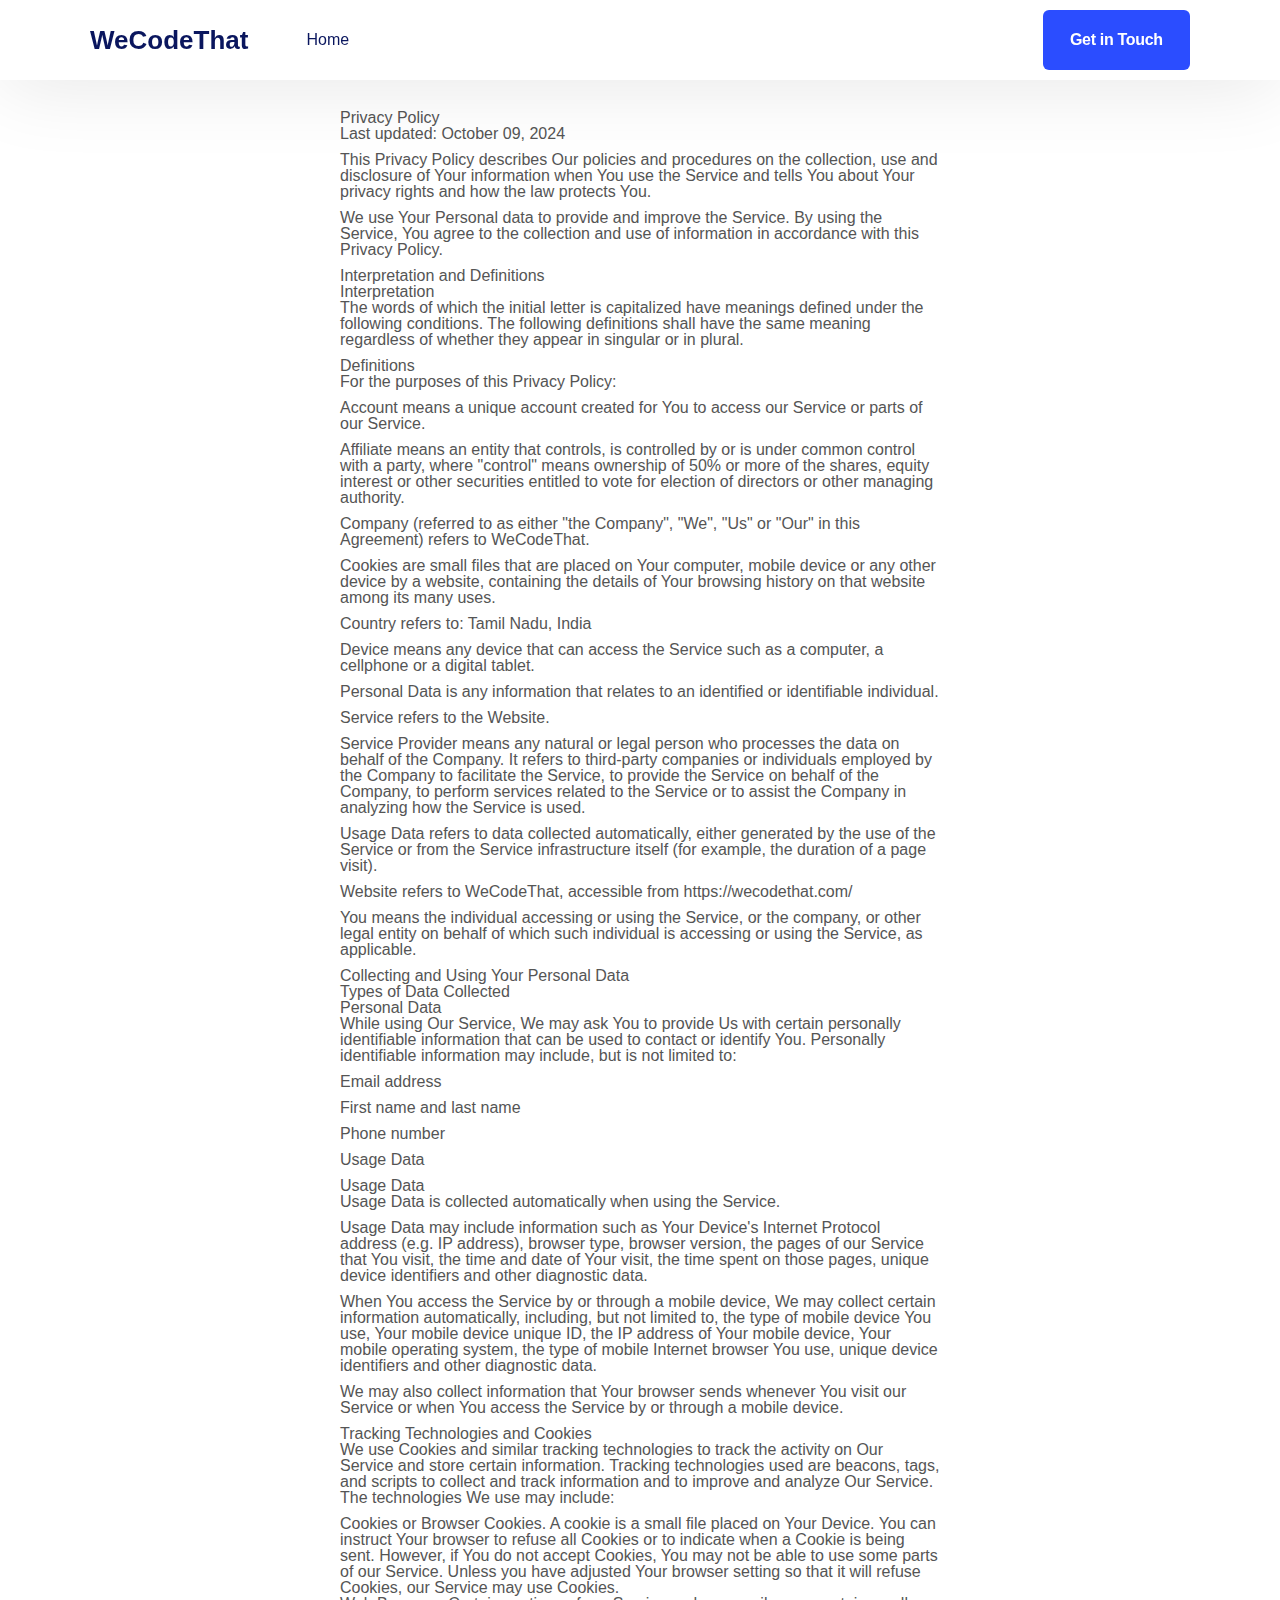
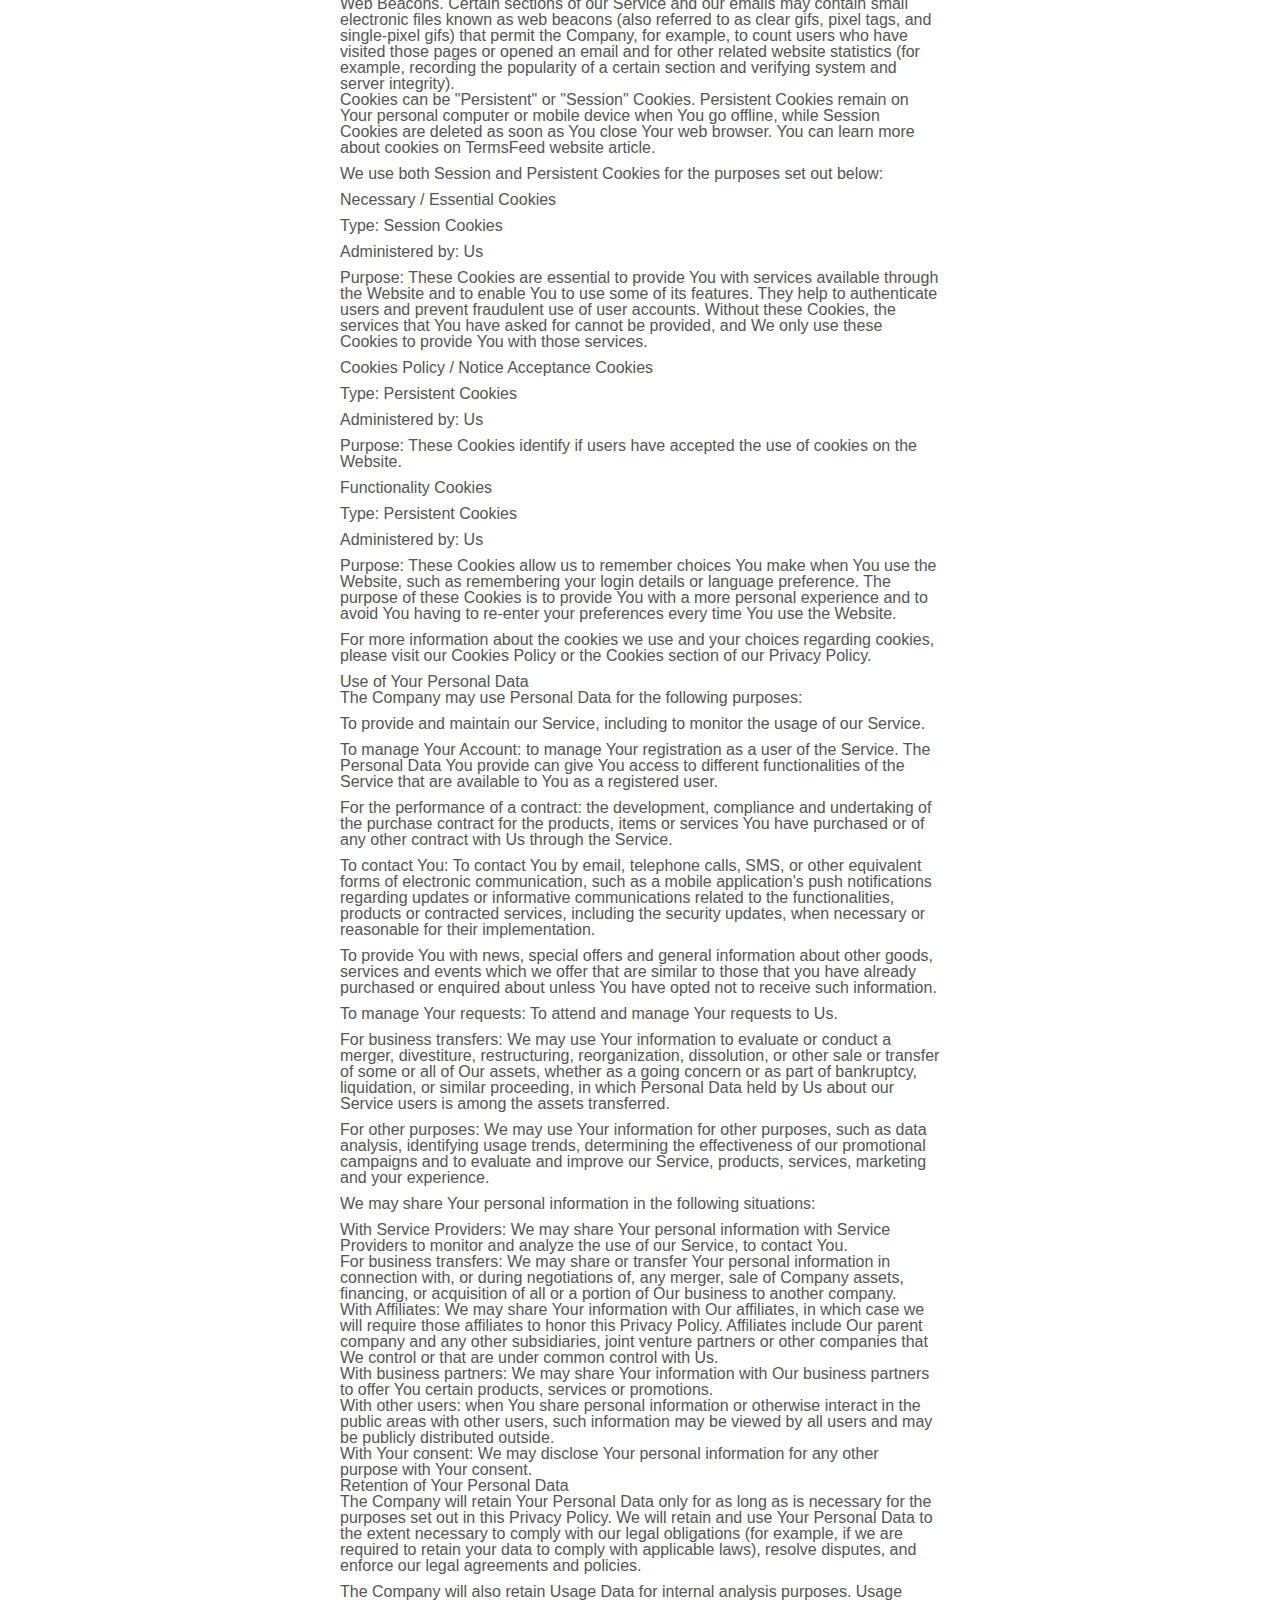
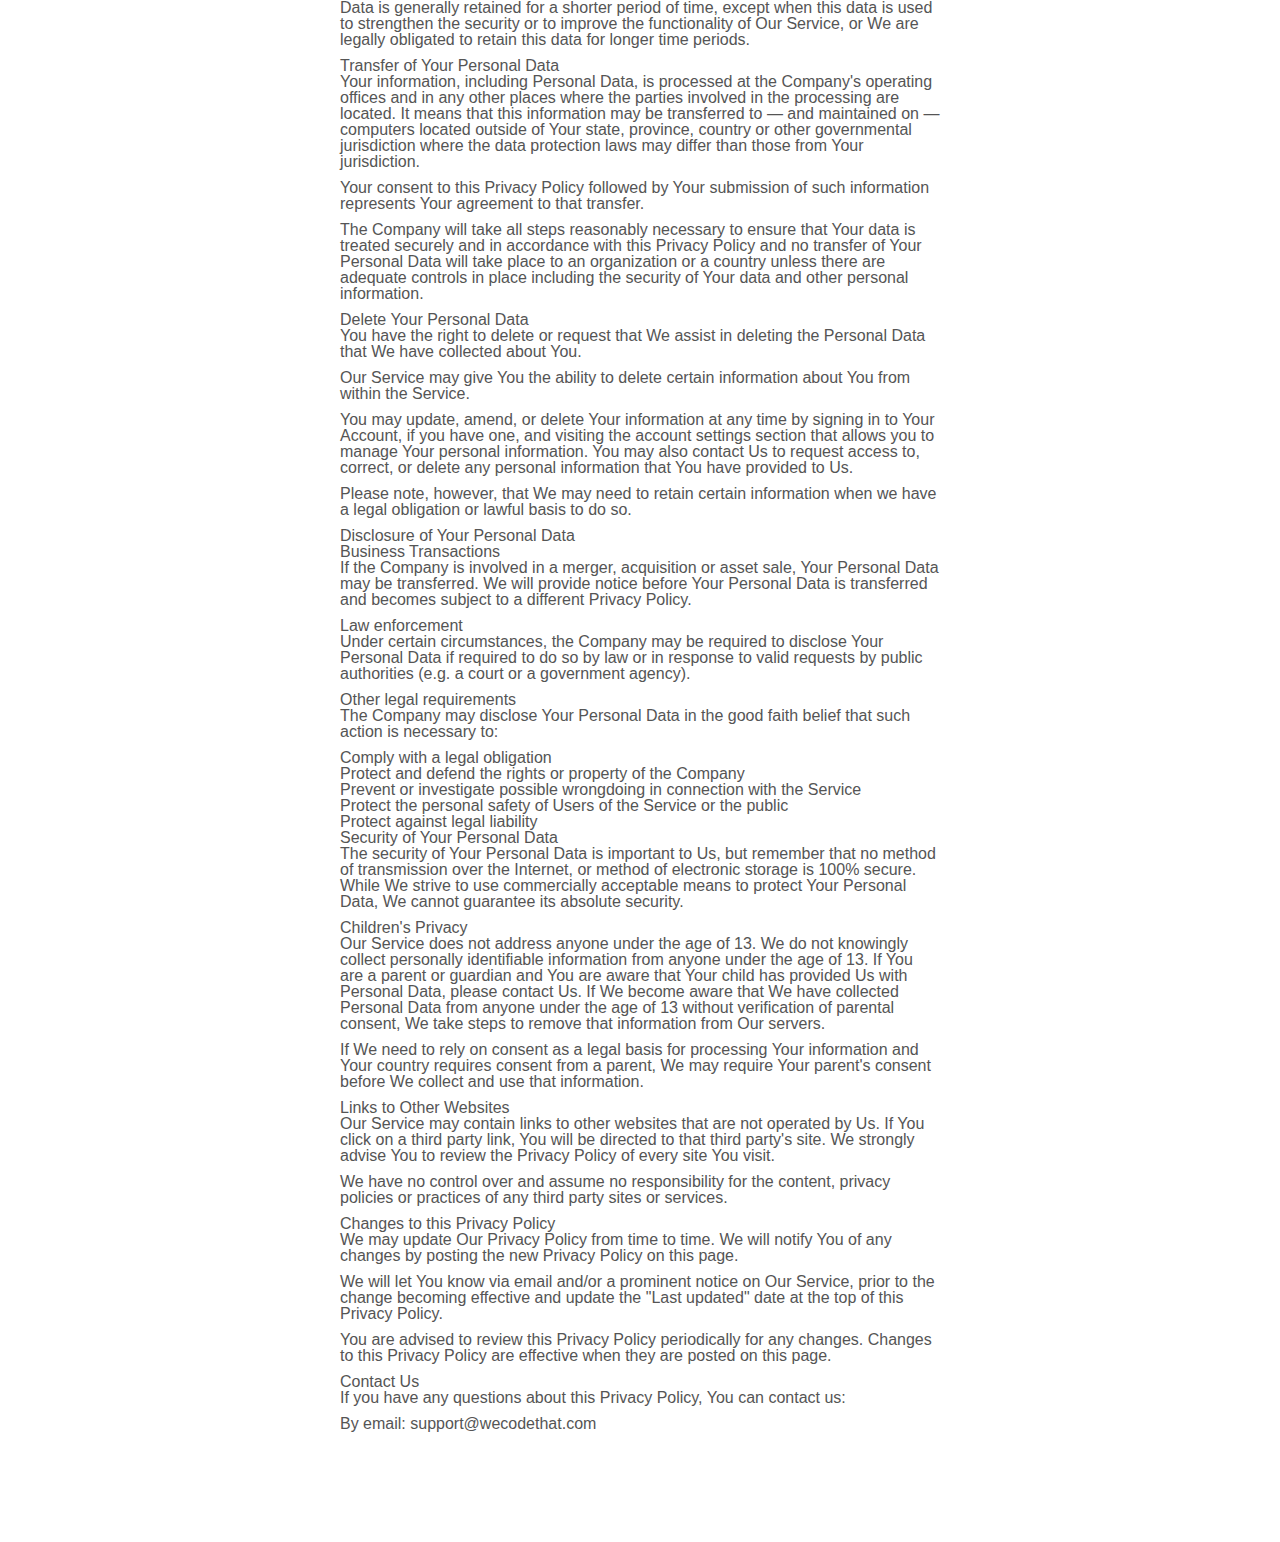
<file: privacy_policy.html>
<!DOCTYPE html>
<html lang="en">
  <head>
    <meta charset="UTF-8" />
    <meta name="viewport" content="width=device-width, initial-scale=1.0" />
    <title>Website</title>
    <link rel="stylesheet" href="./style/shared/header.css" />
    <link rel="stylesheet" href="./style/shared/general.css" />
    <link rel="stylesheet" href="./style/page/privacy_policy.css" />
  </head>
  <body>
    <header>
      <nav>
        <div class="container">
          <div class="main-header">
            <div class="nav-bar">
              <div class="brand-logo">
                <a href="./index.html">
                  <!-- <img src="./image/logo-dark.svg" alt="brand-logo" /> -->
                  <h2>WeCodeThat</h2>
                </a>
              </div>
              <div class="nav-bar-link">
                <ul>
                  <li>
                    <a href="./index.html">Home</a>
                  </li>
                  <!-- <li>
                    <a href="./about_us.html">About Us</a>
                  </li>
                  <li>
                    <a href="./contact_us.html">Contact</a>
                  </li> -->
                </ul>
              </div>
              <div class="main-header-icon">
                <a href="#form-section" class="btn primary-btn">Get in Touch</a>
              </div>
            </div>
          </div>
        </div>
      </nav>
    </header>
    <main>
      <!-- wp:heading -->
      <p>Privacy Policy<br />Last updated: October 09, 2024</p>
      <p>
        This Privacy Policy describes Our policies and procedures on the
        collection, use and disclosure of Your information when You use the
        Service and tells You about Your privacy rights and how the law protects
        You.
      </p>
      <p>
        We use Your Personal data to provide and improve the Service. By using
        the Service, You agree to the collection and use of information in
        accordance with this Privacy Policy.
      </p>
      <p>
        Interpretation and Definitions<br />Interpretation<br />The words of
        which the initial letter is capitalized have meanings defined under the
        following conditions. The following definitions shall have the same
        meaning regardless of whether they appear in singular or in plural.
      </p>
      <p>Definitions<br />For the purposes of this Privacy Policy:</p>
      <p>
        Account means a unique account created for You to access our Service or
        parts of our Service.
      </p>
      <p>
        Affiliate means an entity that controls, is controlled by or is under
        common control with a party, where "control" means ownership of 50% or
        more of the shares, equity interest or other securities entitled to vote
        for election of directors or other managing authority.
      </p>
      <p>
        Company (referred to as either "the Company", "We", "Us" or "Our" in
        this Agreement) refers to WeCodeThat.
      </p>
      <p>
        Cookies are small files that are placed on Your computer, mobile device
        or any other device by a website, containing the details of Your
        browsing history on that website among its many uses.
      </p>
      <p>Country refers to: Tamil Nadu, India</p>
      <p>
        Device means any device that can access the Service such as a computer,
        a cellphone or a digital tablet.
      </p>
      <p>
        Personal Data is any information that relates to an identified or
        identifiable individual.
      </p>
      <p>Service refers to the Website.</p>
      <p>
        Service Provider means any natural or legal person who processes the
        data on behalf of the Company. It refers to third-party companies or
        individuals employed by the Company to facilitate the Service, to
        provide the Service on behalf of the Company, to perform services
        related to the Service or to assist the Company in analyzing how the
        Service is used.
      </p>
      <p>
        Usage Data refers to data collected automatically, either generated by
        the use of the Service or from the Service infrastructure itself (for
        example, the duration of a page visit).
      </p>
      <p>
        Website refers to WeCodeThat, accessible from https://wecodethat.com/
      </p>
      <p>
        You means the individual accessing or using the Service, or the company,
        or other legal entity on behalf of which such individual is accessing or
        using the Service, as applicable.
      </p>
      <p>
        Collecting and Using Your Personal Data<br />Types of Data Collected<br />Personal
        Data<br />While using Our Service, We may ask You to provide Us with
        certain personally identifiable information that can be used to contact
        or identify You. Personally identifiable information may include, but is
        not limited to:
      </p>
      <p>Email address</p>
      <p>First name and last name</p>
      <p>Phone number</p>
      <p>Usage Data</p>
      <p>
        Usage Data<br />Usage Data is collected automatically when using the
        Service.
      </p>
      <p>
        Usage Data may include information such as Your Device's Internet
        Protocol address (e.g. IP address), browser type, browser version, the
        pages of our Service that You visit, the time and date of Your visit,
        the time spent on those pages, unique device identifiers and other
        diagnostic data.
      </p>
      <p>
        When You access the Service by or through a mobile device, We may
        collect certain information automatically, including, but not limited
        to, the type of mobile device You use, Your mobile device unique ID, the
        IP address of Your mobile device, Your mobile operating system, the type
        of mobile Internet browser You use, unique device identifiers and other
        diagnostic data.
      </p>
      <p>
        We may also collect information that Your browser sends whenever You
        visit our Service or when You access the Service by or through a mobile
        device.
      </p>
      <p>
        Tracking Technologies and Cookies<br />We use Cookies and similar
        tracking technologies to track the activity on Our Service and store
        certain information. Tracking technologies used are beacons, tags, and
        scripts to collect and track information and to improve and analyze Our
        Service. The technologies We use may include:
      </p>
      <p>
        Cookies or Browser Cookies. A cookie is a small file placed on Your
        Device. You can instruct Your browser to refuse all Cookies or to
        indicate when a Cookie is being sent. However, if You do not accept
        Cookies, You may not be able to use some parts of our Service. Unless
        you have adjusted Your browser setting so that it will refuse Cookies,
        our Service may use Cookies.<br />Web Beacons. Certain sections of our
        Service and our emails may contain small electronic files known as web
        beacons (also referred to as clear gifs, pixel tags, and single-pixel
        gifs) that permit the Company, for example, to count users who have
        visited those pages or opened an email and for other related website
        statistics (for example, recording the popularity of a certain section
        and verifying system and server integrity).<br />Cookies can be
        "Persistent" or "Session" Cookies. Persistent Cookies remain on Your
        personal computer or mobile device when You go offline, while Session
        Cookies are deleted as soon as You close Your web browser. You can learn
        more about cookies on TermsFeed website article.
      </p>
      <p>
        We use both Session and Persistent Cookies for the purposes set out
        below:
      </p>
      <p>Necessary / Essential Cookies</p>
      <p>Type: Session Cookies</p>
      <p>Administered by: Us</p>
      <p>
        Purpose: These Cookies are essential to provide You with services
        available through the Website and to enable You to use some of its
        features. They help to authenticate users and prevent fraudulent use of
        user accounts. Without these Cookies, the services that You have asked
        for cannot be provided, and We only use these Cookies to provide You
        with those services.
      </p>
      <p>Cookies Policy / Notice Acceptance Cookies</p>
      <p>Type: Persistent Cookies</p>
      <p>Administered by: Us</p>
      <p>
        Purpose: These Cookies identify if users have accepted the use of
        cookies on the Website.
      </p>
      <p>Functionality Cookies</p>
      <p>Type: Persistent Cookies</p>
      <p>Administered by: Us</p>
      <p>
        Purpose: These Cookies allow us to remember choices You make when You
        use the Website, such as remembering your login details or language
        preference. The purpose of these Cookies is to provide You with a more
        personal experience and to avoid You having to re-enter your preferences
        every time You use the Website.
      </p>
      <p>
        For more information about the cookies we use and your choices regarding
        cookies, please visit our Cookies Policy or the Cookies section of our
        Privacy Policy.
      </p>
      <p>
        Use of Your Personal Data<br />The Company may use Personal Data for the
        following purposes:
      </p>
      <p>
        To provide and maintain our Service, including to monitor the usage of
        our Service.
      </p>
      <p>
        To manage Your Account: to manage Your registration as a user of the
        Service. The Personal Data You provide can give You access to different
        functionalities of the Service that are available to You as a registered
        user.
      </p>
      <p>
        For the performance of a contract: the development, compliance and
        undertaking of the purchase contract for the products, items or services
        You have purchased or of any other contract with Us through the Service.
      </p>
      <p>
        To contact You: To contact You by email, telephone calls, SMS, or other
        equivalent forms of electronic communication, such as a mobile
        application's push notifications regarding updates or informative
        communications related to the functionalities, products or contracted
        services, including the security updates, when necessary or reasonable
        for their implementation.
      </p>
      <p>
        To provide You with news, special offers and general information about
        other goods, services and events which we offer that are similar to
        those that you have already purchased or enquired about unless You have
        opted not to receive such information.
      </p>
      <p>To manage Your requests: To attend and manage Your requests to Us.</p>
      <p>
        For business transfers: We may use Your information to evaluate or
        conduct a merger, divestiture, restructuring, reorganization,
        dissolution, or other sale or transfer of some or all of Our assets,
        whether as a going concern or as part of bankruptcy, liquidation, or
        similar proceeding, in which Personal Data held by Us about our Service
        users is among the assets transferred.
      </p>
      <p>
        For other purposes: We may use Your information for other purposes, such
        as data analysis, identifying usage trends, determining the
        effectiveness of our promotional campaigns and to evaluate and improve
        our Service, products, services, marketing and your experience.
      </p>
      <p>We may share Your personal information in the following situations:</p>
      <p>
        With Service Providers: We may share Your personal information with
        Service Providers to monitor and analyze the use of our Service, to
        contact You.<br />For business transfers: We may share or transfer Your
        personal information in connection with, or during negotiations of, any
        merger, sale of Company assets, financing, or acquisition of all or a
        portion of Our business to another company.<br />With Affiliates: We may
        share Your information with Our affiliates, in which case we will
        require those affiliates to honor this Privacy Policy. Affiliates
        include Our parent company and any other subsidiaries, joint venture
        partners or other companies that We control or that are under common
        control with Us.<br />With business partners: We may share Your
        information with Our business partners to offer You certain products,
        services or promotions.<br />With other users: when You share personal
        information or otherwise interact in the public areas with other users,
        such information may be viewed by all users and may be publicly
        distributed outside.<br />With Your consent: We may disclose Your
        personal information for any other purpose with Your consent.<br />Retention
        of Your Personal Data<br />The Company will retain Your Personal Data
        only for as long as is necessary for the purposes set out in this
        Privacy Policy. We will retain and use Your Personal Data to the extent
        necessary to comply with our legal obligations (for example, if we are
        required to retain your data to comply with applicable laws), resolve
        disputes, and enforce our legal agreements and policies.
      </p>
      <p>
        The Company will also retain Usage Data for internal analysis purposes.
        Usage Data is generally retained for a shorter period of time, except
        when this data is used to strengthen the security or to improve the
        functionality of Our Service, or We are legally obligated to retain this
        data for longer time periods.
      </p>
      <p>
        Transfer of Your Personal Data<br />Your information, including Personal
        Data, is processed at the Company's operating offices and in any other
        places where the parties involved in the processing are located. It
        means that this information may be transferred to — and maintained on —
        computers located outside of Your state, province, country or other
        governmental jurisdiction where the data protection laws may differ than
        those from Your jurisdiction.
      </p>
      <p>
        Your consent to this Privacy Policy followed by Your submission of such
        information represents Your agreement to that transfer.
      </p>
      <p>
        The Company will take all steps reasonably necessary to ensure that Your
        data is treated securely and in accordance with this Privacy Policy and
        no transfer of Your Personal Data will take place to an organization or
        a country unless there are adequate controls in place including the
        security of Your data and other personal information.
      </p>
      <p>
        Delete Your Personal Data<br />You have the right to delete or request
        that We assist in deleting the Personal Data that We have collected
        about You.
      </p>
      <p>
        Our Service may give You the ability to delete certain information about
        You from within the Service.
      </p>
      <p>
        You may update, amend, or delete Your information at any time by signing
        in to Your Account, if you have one, and visiting the account settings
        section that allows you to manage Your personal information. You may
        also contact Us to request access to, correct, or delete any personal
        information that You have provided to Us.
      </p>
      <p>
        Please note, however, that We may need to retain certain information
        when we have a legal obligation or lawful basis to do so.
      </p>
      <p>
        Disclosure of Your Personal Data<br />Business Transactions<br />If the
        Company is involved in a merger, acquisition or asset sale, Your
        Personal Data may be transferred. We will provide notice before Your
        Personal Data is transferred and becomes subject to a different Privacy
        Policy.
      </p>
      <p>
        Law enforcement<br />Under certain circumstances, the Company may be
        required to disclose Your Personal Data if required to do so by law or
        in response to valid requests by public authorities (e.g. a court or a
        government agency).
      </p>
      <p>
        Other legal requirements<br />The Company may disclose Your Personal
        Data in the good faith belief that such action is necessary to:
      </p>
      <p>
        Comply with a legal obligation<br />Protect and defend the rights or
        property of the Company<br />Prevent or investigate possible wrongdoing
        in connection with the Service<br />Protect the personal safety of Users
        of the Service or the public<br />Protect against legal liability<br />Security
        of Your Personal Data<br />The security of Your Personal Data is
        important to Us, but remember that no method of transmission over the
        Internet, or method of electronic storage is 100% secure. While We
        strive to use commercially acceptable means to protect Your Personal
        Data, We cannot guarantee its absolute security.
      </p>
      <p>
        Children's Privacy<br />Our Service does not address anyone under the
        age of 13. We do not knowingly collect personally identifiable
        information from anyone under the age of 13. If You are a parent or
        guardian and You are aware that Your child has provided Us with Personal
        Data, please contact Us. If We become aware that We have collected
        Personal Data from anyone under the age of 13 without verification of
        parental consent, We take steps to remove that information from Our
        servers.
      </p>
      <p>
        If We need to rely on consent as a legal basis for processing Your
        information and Your country requires consent from a parent, We may
        require Your parent's consent before We collect and use that
        information.
      </p>
      <p>
        Links to Other Websites<br />Our Service may contain links to other
        websites that are not operated by Us. If You click on a third party
        link, You will be directed to that third party's site. We strongly
        advise You to review the Privacy Policy of every site You visit.
      </p>
      <p>
        We have no control over and assume no responsibility for the content,
        privacy policies or practices of any third party sites or services.
      </p>
      <p>
        Changes to this Privacy Policy<br />We may update Our Privacy Policy
        from time to time. We will notify You of any changes by posting the new
        Privacy Policy on this page.
      </p>
      <p>
        We will let You know via email and/or a prominent notice on Our Service,
        prior to the change becoming effective and update the "Last updated"
        date at the top of this Privacy Policy.
      </p>
      <p>
        You are advised to review this Privacy Policy periodically for any
        changes. Changes to this Privacy Policy are effective when they are
        posted on this page.
      </p>
      <p>
        Contact Us<br />If you have any questions about this Privacy Policy, You
        can contact us:
      </p>
      <p>By email: support@wecodethat.com</p>
    </main>
  </body>
</html>
</file>
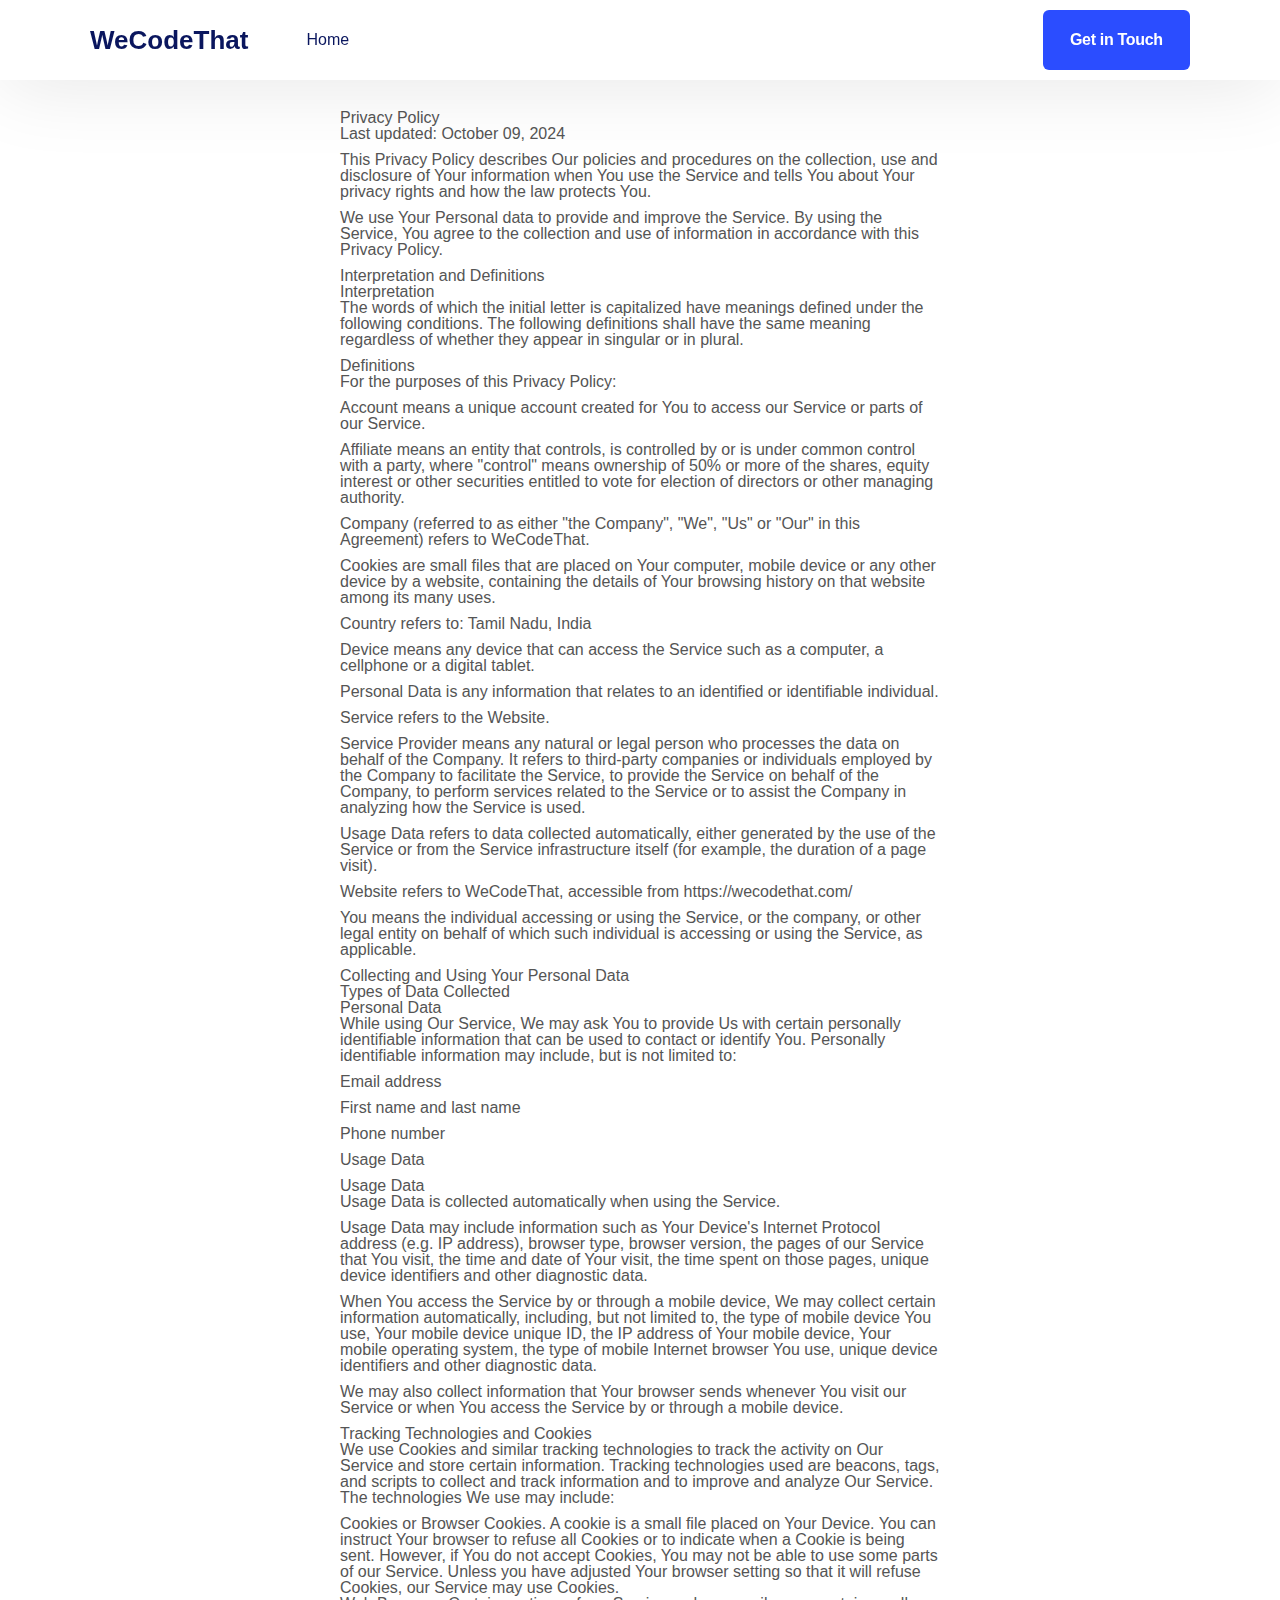
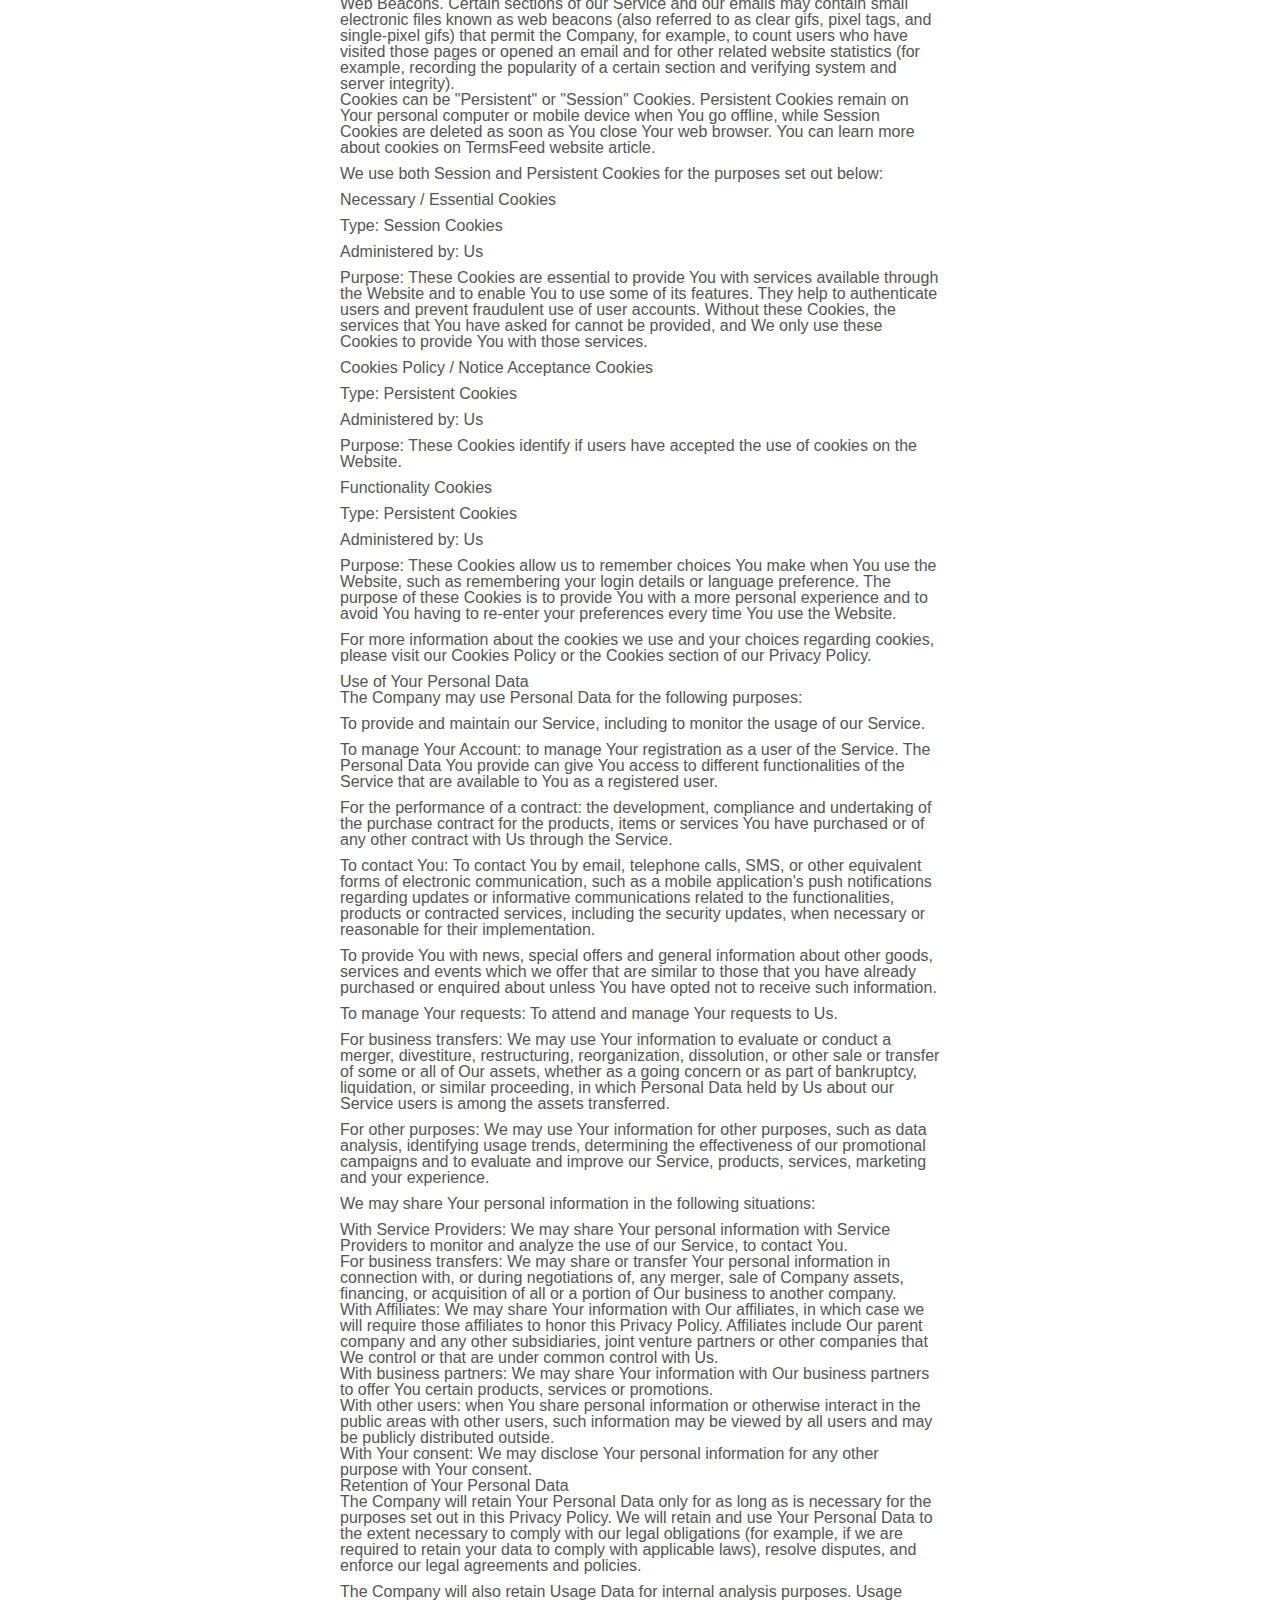
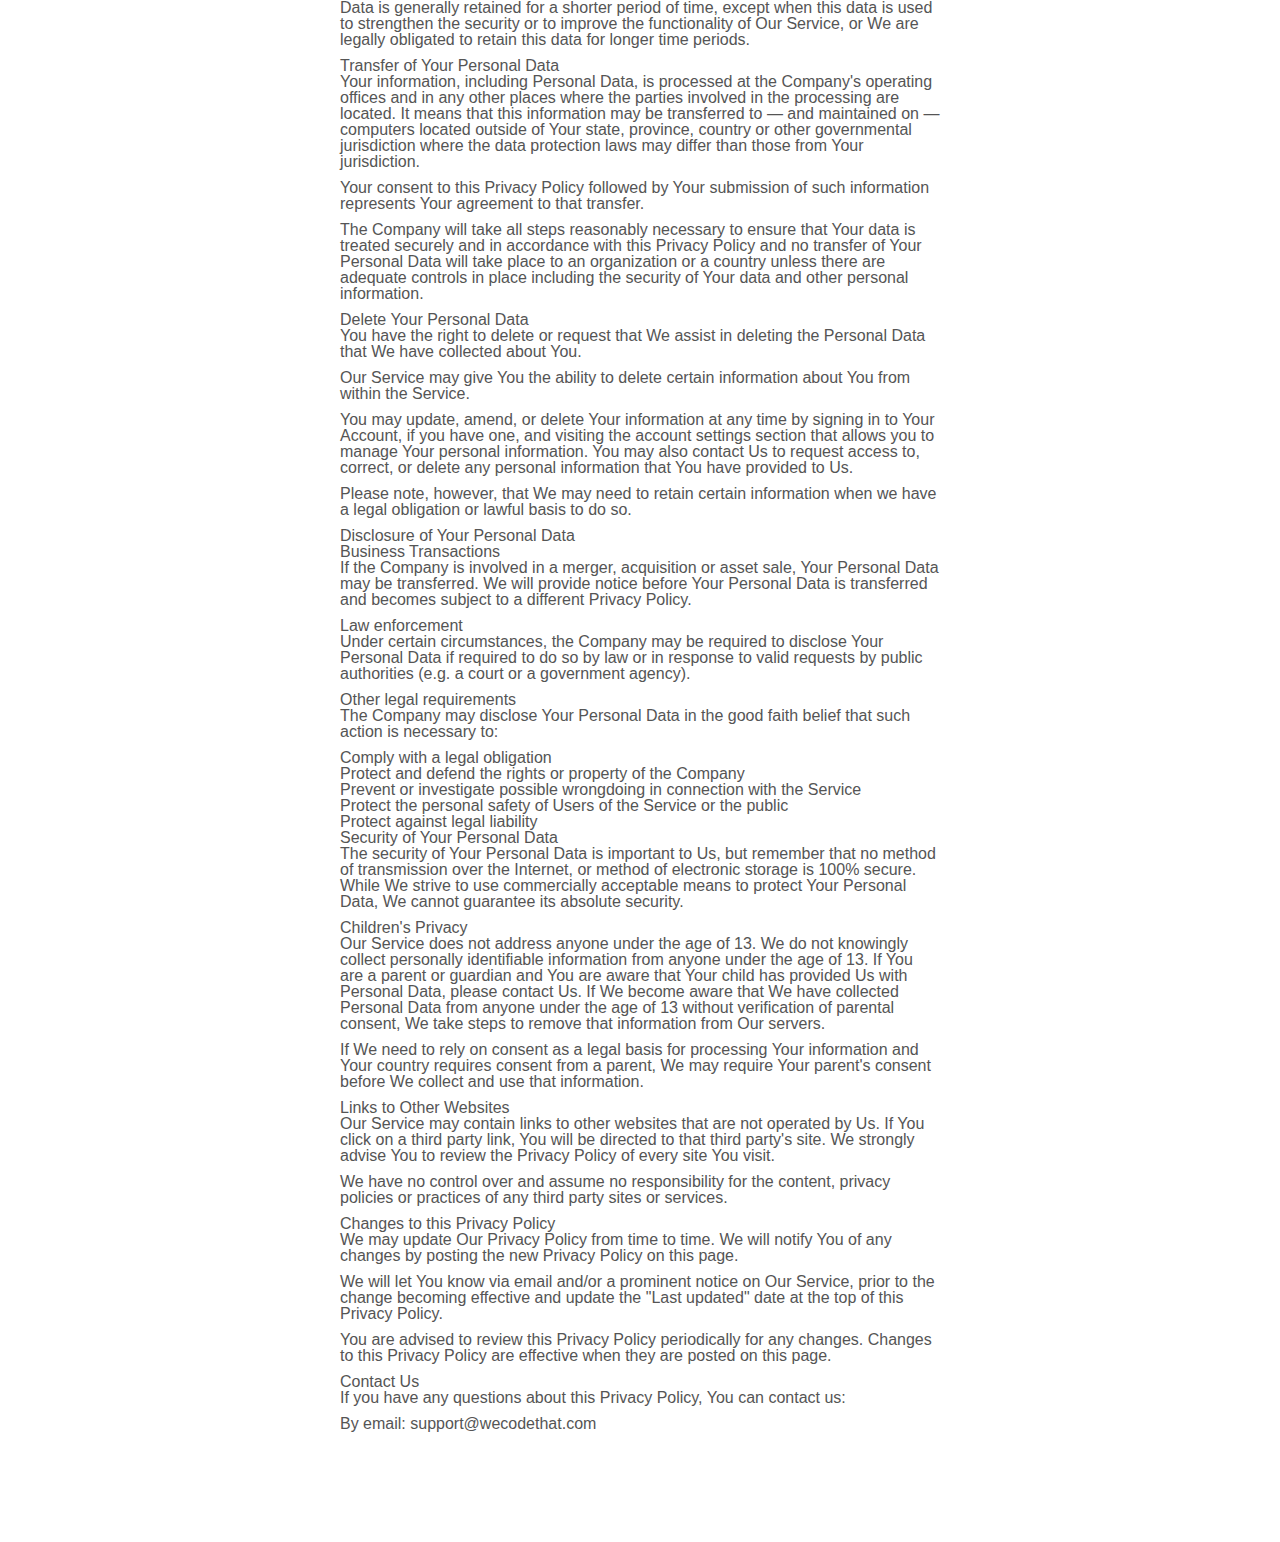
<file: privacyPolicy.html>
<!DOCTYPE html>
<html lang="en">
  <head>
    <meta charset="UTF-8" />
    <meta name="viewport" content="width=device-width, initial-scale=1.0" />
    <title>Website</title>
    <link rel="stylesheet" href="./style/shared/header.css" />
    <link rel="stylesheet" href="./style/shared/general.css" />
    <link rel="stylesheet" href="./style/page/privacyPolicy.css" />
  </head>
  <body>
    <header>
      <nav>
        <div class="container">
          <div class="main-header">
            <div class="nav-bar">
              <div class="brand-logo">
                <a href="./home.html">
                  <!-- <img src="./image/logo-dark.svg" alt="brand-logo" /> -->
                  <h2>WeCodeThat</h2>
                </a>
              </div>
              <div class="nav-bar-link">
                <ul>
                  <li>
                    <a href="./home.html">Home</a>
                  </li>
                  <!-- <li>
                    <a href="./aboutUs.html">About Us</a>
                  </li>
                  <li>
                    <a href="./contactUs.html">Contact</a>
                  </li> -->
                </ul>
              </div>
              <div class="main-header-icon">
                <a href="#form-section" class="btn primary-btn">Get in Touch</a>
              </div>
            </div>
          </div>
        </div>
      </nav>
    </header>
    <main>
      <!-- wp:heading -->
      <p>Privacy Policy<br />Last updated: October 09, 2024</p>
      <p>
        This Privacy Policy describes Our policies and procedures on the
        collection, use and disclosure of Your information when You use the
        Service and tells You about Your privacy rights and how the law protects
        You.
      </p>
      <p>
        We use Your Personal data to provide and improve the Service. By using
        the Service, You agree to the collection and use of information in
        accordance with this Privacy Policy.
      </p>
      <p>
        Interpretation and Definitions<br />Interpretation<br />The words of
        which the initial letter is capitalized have meanings defined under the
        following conditions. The following definitions shall have the same
        meaning regardless of whether they appear in singular or in plural.
      </p>
      <p>Definitions<br />For the purposes of this Privacy Policy:</p>
      <p>
        Account means a unique account created for You to access our Service or
        parts of our Service.
      </p>
      <p>
        Affiliate means an entity that controls, is controlled by or is under
        common control with a party, where "control" means ownership of 50% or
        more of the shares, equity interest or other securities entitled to vote
        for election of directors or other managing authority.
      </p>
      <p>
        Company (referred to as either "the Company", "We", "Us" or "Our" in
        this Agreement) refers to WeCodeThat.
      </p>
      <p>
        Cookies are small files that are placed on Your computer, mobile device
        or any other device by a website, containing the details of Your
        browsing history on that website among its many uses.
      </p>
      <p>Country refers to: Tamil Nadu, India</p>
      <p>
        Device means any device that can access the Service such as a computer,
        a cellphone or a digital tablet.
      </p>
      <p>
        Personal Data is any information that relates to an identified or
        identifiable individual.
      </p>
      <p>Service refers to the Website.</p>
      <p>
        Service Provider means any natural or legal person who processes the
        data on behalf of the Company. It refers to third-party companies or
        individuals employed by the Company to facilitate the Service, to
        provide the Service on behalf of the Company, to perform services
        related to the Service or to assist the Company in analyzing how the
        Service is used.
      </p>
      <p>
        Usage Data refers to data collected automatically, either generated by
        the use of the Service or from the Service infrastructure itself (for
        example, the duration of a page visit).
      </p>
      <p>
        Website refers to WeCodeThat, accessible from https://wecodethat.com/
      </p>
      <p>
        You means the individual accessing or using the Service, or the company,
        or other legal entity on behalf of which such individual is accessing or
        using the Service, as applicable.
      </p>
      <p>
        Collecting and Using Your Personal Data<br />Types of Data Collected<br />Personal
        Data<br />While using Our Service, We may ask You to provide Us with
        certain personally identifiable information that can be used to contact
        or identify You. Personally identifiable information may include, but is
        not limited to:
      </p>
      <p>Email address</p>
      <p>First name and last name</p>
      <p>Phone number</p>
      <p>Usage Data</p>
      <p>
        Usage Data<br />Usage Data is collected automatically when using the
        Service.
      </p>
      <p>
        Usage Data may include information such as Your Device's Internet
        Protocol address (e.g. IP address), browser type, browser version, the
        pages of our Service that You visit, the time and date of Your visit,
        the time spent on those pages, unique device identifiers and other
        diagnostic data.
      </p>
      <p>
        When You access the Service by or through a mobile device, We may
        collect certain information automatically, including, but not limited
        to, the type of mobile device You use, Your mobile device unique ID, the
        IP address of Your mobile device, Your mobile operating system, the type
        of mobile Internet browser You use, unique device identifiers and other
        diagnostic data.
      </p>
      <p>
        We may also collect information that Your browser sends whenever You
        visit our Service or when You access the Service by or through a mobile
        device.
      </p>
      <p>
        Tracking Technologies and Cookies<br />We use Cookies and similar
        tracking technologies to track the activity on Our Service and store
        certain information. Tracking technologies used are beacons, tags, and
        scripts to collect and track information and to improve and analyze Our
        Service. The technologies We use may include:
      </p>
      <p>
        Cookies or Browser Cookies. A cookie is a small file placed on Your
        Device. You can instruct Your browser to refuse all Cookies or to
        indicate when a Cookie is being sent. However, if You do not accept
        Cookies, You may not be able to use some parts of our Service. Unless
        you have adjusted Your browser setting so that it will refuse Cookies,
        our Service may use Cookies.<br />Web Beacons. Certain sections of our
        Service and our emails may contain small electronic files known as web
        beacons (also referred to as clear gifs, pixel tags, and single-pixel
        gifs) that permit the Company, for example, to count users who have
        visited those pages or opened an email and for other related website
        statistics (for example, recording the popularity of a certain section
        and verifying system and server integrity).<br />Cookies can be
        "Persistent" or "Session" Cookies. Persistent Cookies remain on Your
        personal computer or mobile device when You go offline, while Session
        Cookies are deleted as soon as You close Your web browser. You can learn
        more about cookies on TermsFeed website article.
      </p>
      <p>
        We use both Session and Persistent Cookies for the purposes set out
        below:
      </p>
      <p>Necessary / Essential Cookies</p>
      <p>Type: Session Cookies</p>
      <p>Administered by: Us</p>
      <p>
        Purpose: These Cookies are essential to provide You with services
        available through the Website and to enable You to use some of its
        features. They help to authenticate users and prevent fraudulent use of
        user accounts. Without these Cookies, the services that You have asked
        for cannot be provided, and We only use these Cookies to provide You
        with those services.
      </p>
      <p>Cookies Policy / Notice Acceptance Cookies</p>
      <p>Type: Persistent Cookies</p>
      <p>Administered by: Us</p>
      <p>
        Purpose: These Cookies identify if users have accepted the use of
        cookies on the Website.
      </p>
      <p>Functionality Cookies</p>
      <p>Type: Persistent Cookies</p>
      <p>Administered by: Us</p>
      <p>
        Purpose: These Cookies allow us to remember choices You make when You
        use the Website, such as remembering your login details or language
        preference. The purpose of these Cookies is to provide You with a more
        personal experience and to avoid You having to re-enter your preferences
        every time You use the Website.
      </p>
      <p>
        For more information about the cookies we use and your choices regarding
        cookies, please visit our Cookies Policy or the Cookies section of our
        Privacy Policy.
      </p>
      <p>
        Use of Your Personal Data<br />The Company may use Personal Data for the
        following purposes:
      </p>
      <p>
        To provide and maintain our Service, including to monitor the usage of
        our Service.
      </p>
      <p>
        To manage Your Account: to manage Your registration as a user of the
        Service. The Personal Data You provide can give You access to different
        functionalities of the Service that are available to You as a registered
        user.
      </p>
      <p>
        For the performance of a contract: the development, compliance and
        undertaking of the purchase contract for the products, items or services
        You have purchased or of any other contract with Us through the Service.
      </p>
      <p>
        To contact You: To contact You by email, telephone calls, SMS, or other
        equivalent forms of electronic communication, such as a mobile
        application's push notifications regarding updates or informative
        communications related to the functionalities, products or contracted
        services, including the security updates, when necessary or reasonable
        for their implementation.
      </p>
      <p>
        To provide You with news, special offers and general information about
        other goods, services and events which we offer that are similar to
        those that you have already purchased or enquired about unless You have
        opted not to receive such information.
      </p>
      <p>To manage Your requests: To attend and manage Your requests to Us.</p>
      <p>
        For business transfers: We may use Your information to evaluate or
        conduct a merger, divestiture, restructuring, reorganization,
        dissolution, or other sale or transfer of some or all of Our assets,
        whether as a going concern or as part of bankruptcy, liquidation, or
        similar proceeding, in which Personal Data held by Us about our Service
        users is among the assets transferred.
      </p>
      <p>
        For other purposes: We may use Your information for other purposes, such
        as data analysis, identifying usage trends, determining the
        effectiveness of our promotional campaigns and to evaluate and improve
        our Service, products, services, marketing and your experience.
      </p>
      <p>We may share Your personal information in the following situations:</p>
      <p>
        With Service Providers: We may share Your personal information with
        Service Providers to monitor and analyze the use of our Service, to
        contact You.<br />For business transfers: We may share or transfer Your
        personal information in connection with, or during negotiations of, any
        merger, sale of Company assets, financing, or acquisition of all or a
        portion of Our business to another company.<br />With Affiliates: We may
        share Your information with Our affiliates, in which case we will
        require those affiliates to honor this Privacy Policy. Affiliates
        include Our parent company and any other subsidiaries, joint venture
        partners or other companies that We control or that are under common
        control with Us.<br />With business partners: We may share Your
        information with Our business partners to offer You certain products,
        services or promotions.<br />With other users: when You share personal
        information or otherwise interact in the public areas with other users,
        such information may be viewed by all users and may be publicly
        distributed outside.<br />With Your consent: We may disclose Your
        personal information for any other purpose with Your consent.<br />Retention
        of Your Personal Data<br />The Company will retain Your Personal Data
        only for as long as is necessary for the purposes set out in this
        Privacy Policy. We will retain and use Your Personal Data to the extent
        necessary to comply with our legal obligations (for example, if we are
        required to retain your data to comply with applicable laws), resolve
        disputes, and enforce our legal agreements and policies.
      </p>
      <p>
        The Company will also retain Usage Data for internal analysis purposes.
        Usage Data is generally retained for a shorter period of time, except
        when this data is used to strengthen the security or to improve the
        functionality of Our Service, or We are legally obligated to retain this
        data for longer time periods.
      </p>
      <p>
        Transfer of Your Personal Data<br />Your information, including Personal
        Data, is processed at the Company's operating offices and in any other
        places where the parties involved in the processing are located. It
        means that this information may be transferred to — and maintained on —
        computers located outside of Your state, province, country or other
        governmental jurisdiction where the data protection laws may differ than
        those from Your jurisdiction.
      </p>
      <p>
        Your consent to this Privacy Policy followed by Your submission of such
        information represents Your agreement to that transfer.
      </p>
      <p>
        The Company will take all steps reasonably necessary to ensure that Your
        data is treated securely and in accordance with this Privacy Policy and
        no transfer of Your Personal Data will take place to an organization or
        a country unless there are adequate controls in place including the
        security of Your data and other personal information.
      </p>
      <p>
        Delete Your Personal Data<br />You have the right to delete or request
        that We assist in deleting the Personal Data that We have collected
        about You.
      </p>
      <p>
        Our Service may give You the ability to delete certain information about
        You from within the Service.
      </p>
      <p>
        You may update, amend, or delete Your information at any time by signing
        in to Your Account, if you have one, and visiting the account settings
        section that allows you to manage Your personal information. You may
        also contact Us to request access to, correct, or delete any personal
        information that You have provided to Us.
      </p>
      <p>
        Please note, however, that We may need to retain certain information
        when we have a legal obligation or lawful basis to do so.
      </p>
      <p>
        Disclosure of Your Personal Data<br />Business Transactions<br />If the
        Company is involved in a merger, acquisition or asset sale, Your
        Personal Data may be transferred. We will provide notice before Your
        Personal Data is transferred and becomes subject to a different Privacy
        Policy.
      </p>
      <p>
        Law enforcement<br />Under certain circumstances, the Company may be
        required to disclose Your Personal Data if required to do so by law or
        in response to valid requests by public authorities (e.g. a court or a
        government agency).
      </p>
      <p>
        Other legal requirements<br />The Company may disclose Your Personal
        Data in the good faith belief that such action is necessary to:
      </p>
      <p>
        Comply with a legal obligation<br />Protect and defend the rights or
        property of the Company<br />Prevent or investigate possible wrongdoing
        in connection with the Service<br />Protect the personal safety of Users
        of the Service or the public<br />Protect against legal liability<br />Security
        of Your Personal Data<br />The security of Your Personal Data is
        important to Us, but remember that no method of transmission over the
        Internet, or method of electronic storage is 100% secure. While We
        strive to use commercially acceptable means to protect Your Personal
        Data, We cannot guarantee its absolute security.
      </p>
      <p>
        Children's Privacy<br />Our Service does not address anyone under the
        age of 13. We do not knowingly collect personally identifiable
        information from anyone under the age of 13. If You are a parent or
        guardian and You are aware that Your child has provided Us with Personal
        Data, please contact Us. If We become aware that We have collected
        Personal Data from anyone under the age of 13 without verification of
        parental consent, We take steps to remove that information from Our
        servers.
      </p>
      <p>
        If We need to rely on consent as a legal basis for processing Your
        information and Your country requires consent from a parent, We may
        require Your parent's consent before We collect and use that
        information.
      </p>
      <p>
        Links to Other Websites<br />Our Service may contain links to other
        websites that are not operated by Us. If You click on a third party
        link, You will be directed to that third party's site. We strongly
        advise You to review the Privacy Policy of every site You visit.
      </p>
      <p>
        We have no control over and assume no responsibility for the content,
        privacy policies or practices of any third party sites or services.
      </p>
      <p>
        Changes to this Privacy Policy<br />We may update Our Privacy Policy
        from time to time. We will notify You of any changes by posting the new
        Privacy Policy on this page.
      </p>
      <p>
        We will let You know via email and/or a prominent notice on Our Service,
        prior to the change becoming effective and update the "Last updated"
        date at the top of this Privacy Policy.
      </p>
      <p>
        You are advised to review this Privacy Policy periodically for any
        changes. Changes to this Privacy Policy are effective when they are
        posted on this page.
      </p>
      <p>
        Contact Us<br />If you have any questions about this Privacy Policy, You
        can contact us:
      </p>
      <p>By email: support@wecodethat.com</p>
    </main>
  </body>
</html>
</file>
<file: style/shared/header.css>
header {
  position: fixed;
  z-index: 999;
  width: 100%;
  top: 0;
  transition: all .4s;
  background-color: #fff;
  box-shadow: 0 4px 80px rgba(0, 0, 0, .1);
}


.main-header {
  padding: 0 20px;
}

.nav-bar {
  display: flex;
  align-items: center;
}

.brand-logo {
  margin-right: 38px;
}

.brand-logo h2 {
  color: #0a165e;
  font-size: 26px;
}

.nav-bar-link {
  flex: 1;
}

.nav-bar-link ul {
  display: flex;
}

.nav-bar-link ul li {
  display: flex;
  align-items: center;
  padding: 32px 20px;

  font-size: 16px;
  color: #0a165e;
  font-weight: 500;
}

.nav-bar-link ul li a {
  text-decoration: none;
  color: #0a165e;
}

.nav-bar-link ul li a {
  display: flex;
  align-items: center;
  gap: 4px;
}

.main-header-icon {
  display: flex;
  align-items: center;
  gap: 20px;
}

.main-header-icon ion-icon {
  font-size: 26px;
}
</file>
<file: style/shared/general.css>
* {
  padding: 0;
  margin: 0;
  box-sizing: border-box;
}

html {
  font-size: 16px;
  overflow-x: hidden;
  scroll-behavior: smooth;
}

body {
  font-family: "Sora", sans-serif;
  line-height: 1;
  color: #555;
  overflow-x: hidden;
}

ul {
  list-style: none;
}

a {
  text-decoration: none;
}

.container {
  max-width: 1140px;
  margin: 0 auto;
}

.grid-container {
  display: grid;
  grid-template-columns: 50% 50%;
  align-items: center;
}


.extra-padding-tb {
  padding: 100px 0 56px;
}

.large-padding-tb {
  padding: 130px 0 175px;
}

.large-padding-tb4 {
  padding: 130px 0;
}

.ml40 {
  margin-left: 40px;
}

.mr40 {
  margin-right: 40px;
}

.extra-ml {
  margin-left: 130px;
}

.btn {
  font-size: 16px;
  line-height: 1;
  padding: 22px 27.3px;
  border-radius: 6px;
  font-weight: 600;
  width: fit-content;
  white-space: nowrap;
  font-family: "Sora", sans-serif;
  display: inline-flex;
  align-items: center;
  justify-content: center;
  text-align: center;
  z-index: 0;
  overflow: hidden;
  position: relative;
  letter-spacing: -.02em;
}

.primary-btn {
  color: #fff;
  background-color: #2B4DFF;
}

.hero-btn {
  color: #0a165e;
  background-color: #fff;
}

.form-btn {
  width: 100%;
  color: #fff;
  background-color: #2B4DFF;
}

.aboutus-btn {
  color: #0a165e;
  background-color: #fff;
}

.breadcrumb-section {
  background-image: url(../../image/breadcrumb.png);
  z-index: 0;
  text-align: center;
  padding: 220px 0;
  position: relative;
  background-size: cover;
  background-position: 50%;
}

.breadcrumb-heading {
  font-size: 70px;
  margin-bottom: 20px;
  color: #fff;
}

.breadcrumb ul {
  display: flex;
  align-items: center;
  justify-content: center;
}

.breadcrumb ul li {
  line-height: 24px;
  z-index: 0;
  padding: 0 15px;
  position: relative;
  display: inline-block;
  color: #fff;
}

.breadcrumb ul li a {
  color: #ced0df;
}

.breadcrumb ul li:last-child:before {
  content: none;
}

.breadcrumb ion-icon {
  font-size: 18px;
  color: #fff;
}

.more-about-us-thumb-1 {
  width: 75%;
  position: relative;
}

.more-about-us-thumb-2 {
  position: absolute;
  width: 64%;
  bottom: -100px;
  right: -120px;
}

.more-about-us-shape-1 {
  position: absolute;
  top: 70px;
  right: -82px;
  z-index: -1;
}

.more-about-us-shape-2 {
  position: absolute;
  bottom: -92px;
  left: 200px;
  z-index: -1;
}

.more-about-us-thumb-1 img {
  width: 100%;
}

.more-about-us-content h2 {
  font-size: 48px;
  color: #0a165e;
  line-height: 1.15em;
  letter-spacing: -2.03px;
  margin-bottom: 20px;
  font-weight: 600;
}

.more-about-us-content h5 {
  font-size: 20px;
  color: #0a165e;
  margin-bottom: 20px;
  line-height: 28px;
}

.more-about-us-content p {
  font-size: 16px;
  color: #585b6f;
  margin-bottom: 28px;
  line-height: 30px;
  text-align: justify;
}

.business-grow {
  color: #ffffff;
  padding: 0 12px;
}

.business-grow h2 {
  font-size: 48px;
  color: #0a165e;
  margin-bottom: 20px;
  line-height: 1.15em;
  letter-spacing: -0.05em;
}

.business-grow p {
  font-size: 16px;
  color: #585b6f;
  margin-bottom: 24px;
  line-height: 30px;
}

.business-grow-thumb-3 {
  z-index: 0;
  position: relative;
}

.business-grow-thumb-4 {
  position: absolute;
  width: 69%;
  bottom: -100px;
  left: -90px;
}

.business-grow-shape-3 {
  position: absolute;
  top: 40px;
  left: -85px;
  z-index: -1;
}

.business-grow-shape-4 {
  position: absolute;
  bottom: -92px;
  left: 50%;
  z-index: -1;
}

.business-grow-thumb-3 img {
  width: 100%;
}
</file>
<file: style/page/privacy_policy.css>
main {
  max-width: 600px;
  margin: 0 auto;
  padding: 100px 0;
}

main p {
  margin: 10px 0;
}
</file>
<file: style/page/privacyPolicy.css>
main {
  max-width: 600px;
  margin: 0 auto;
  padding: 100px 0;
}

main p {
  margin: 10px 0;
}
</file>
